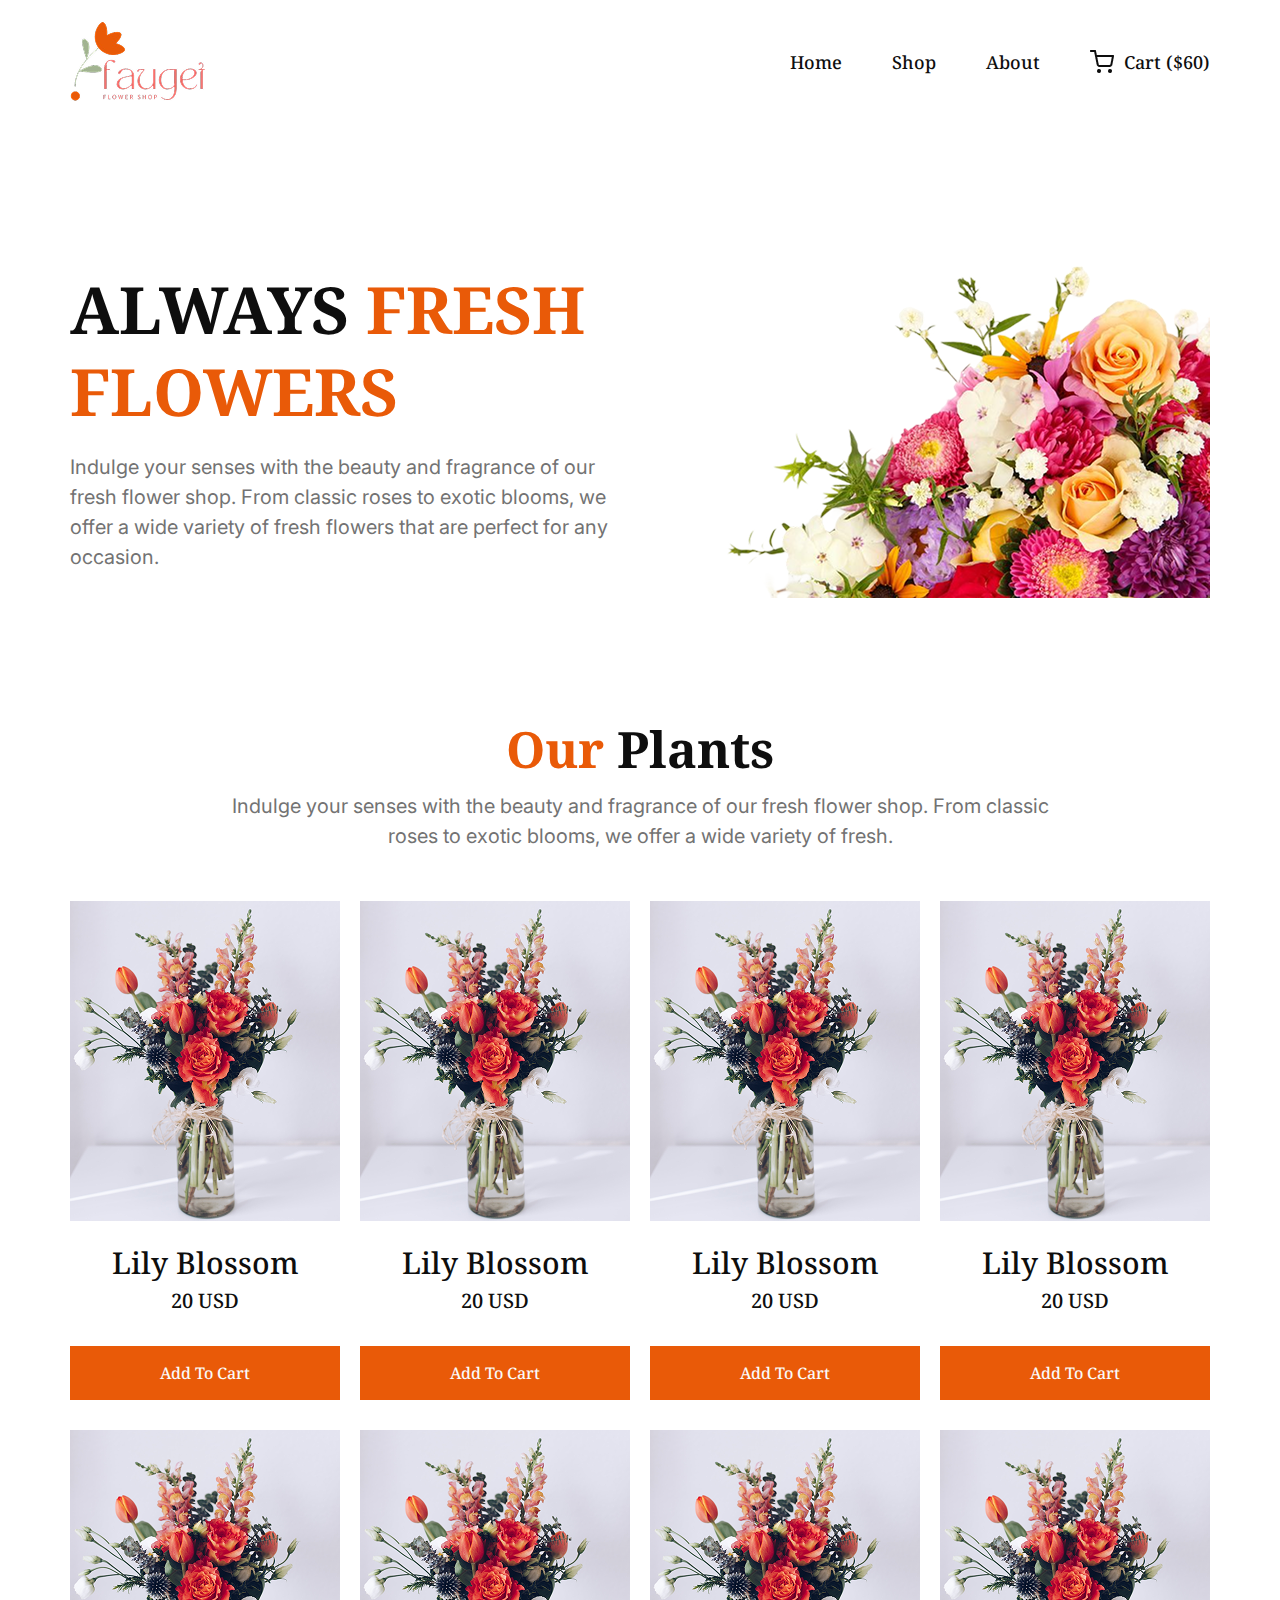
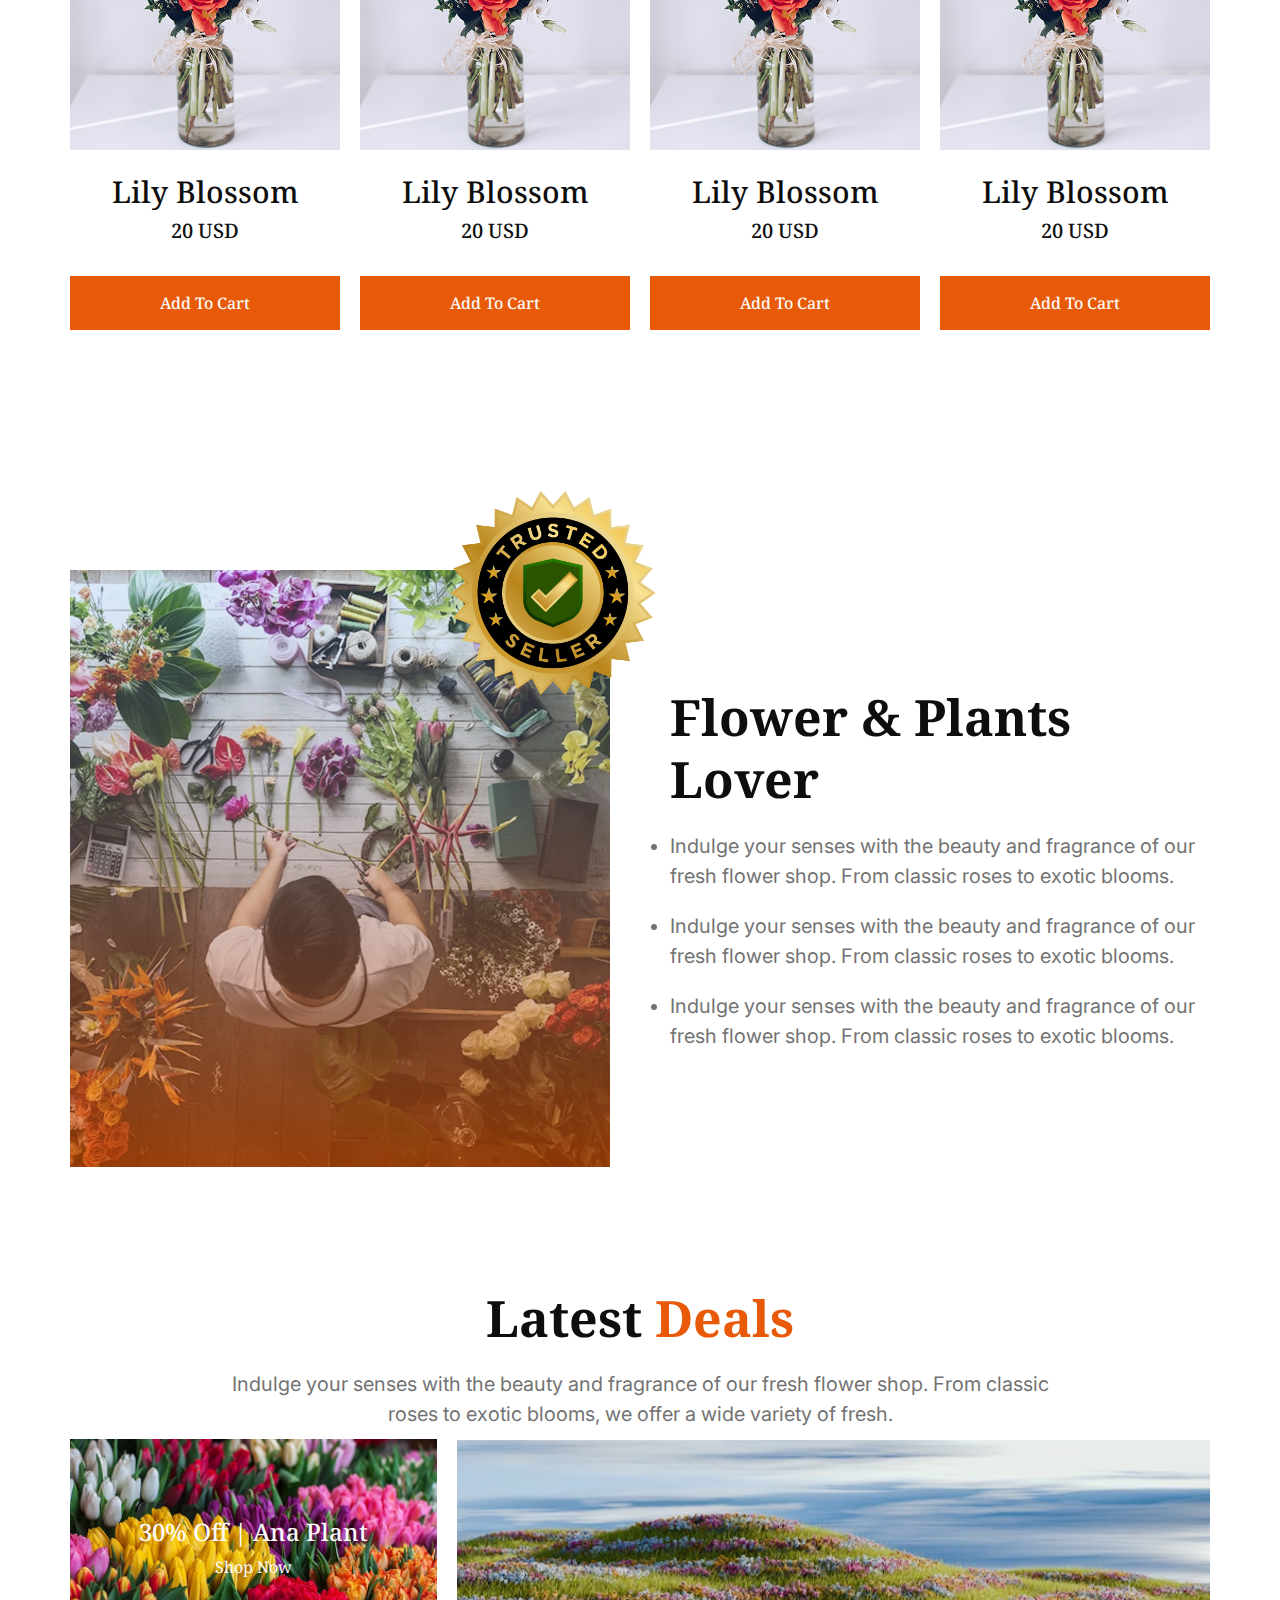
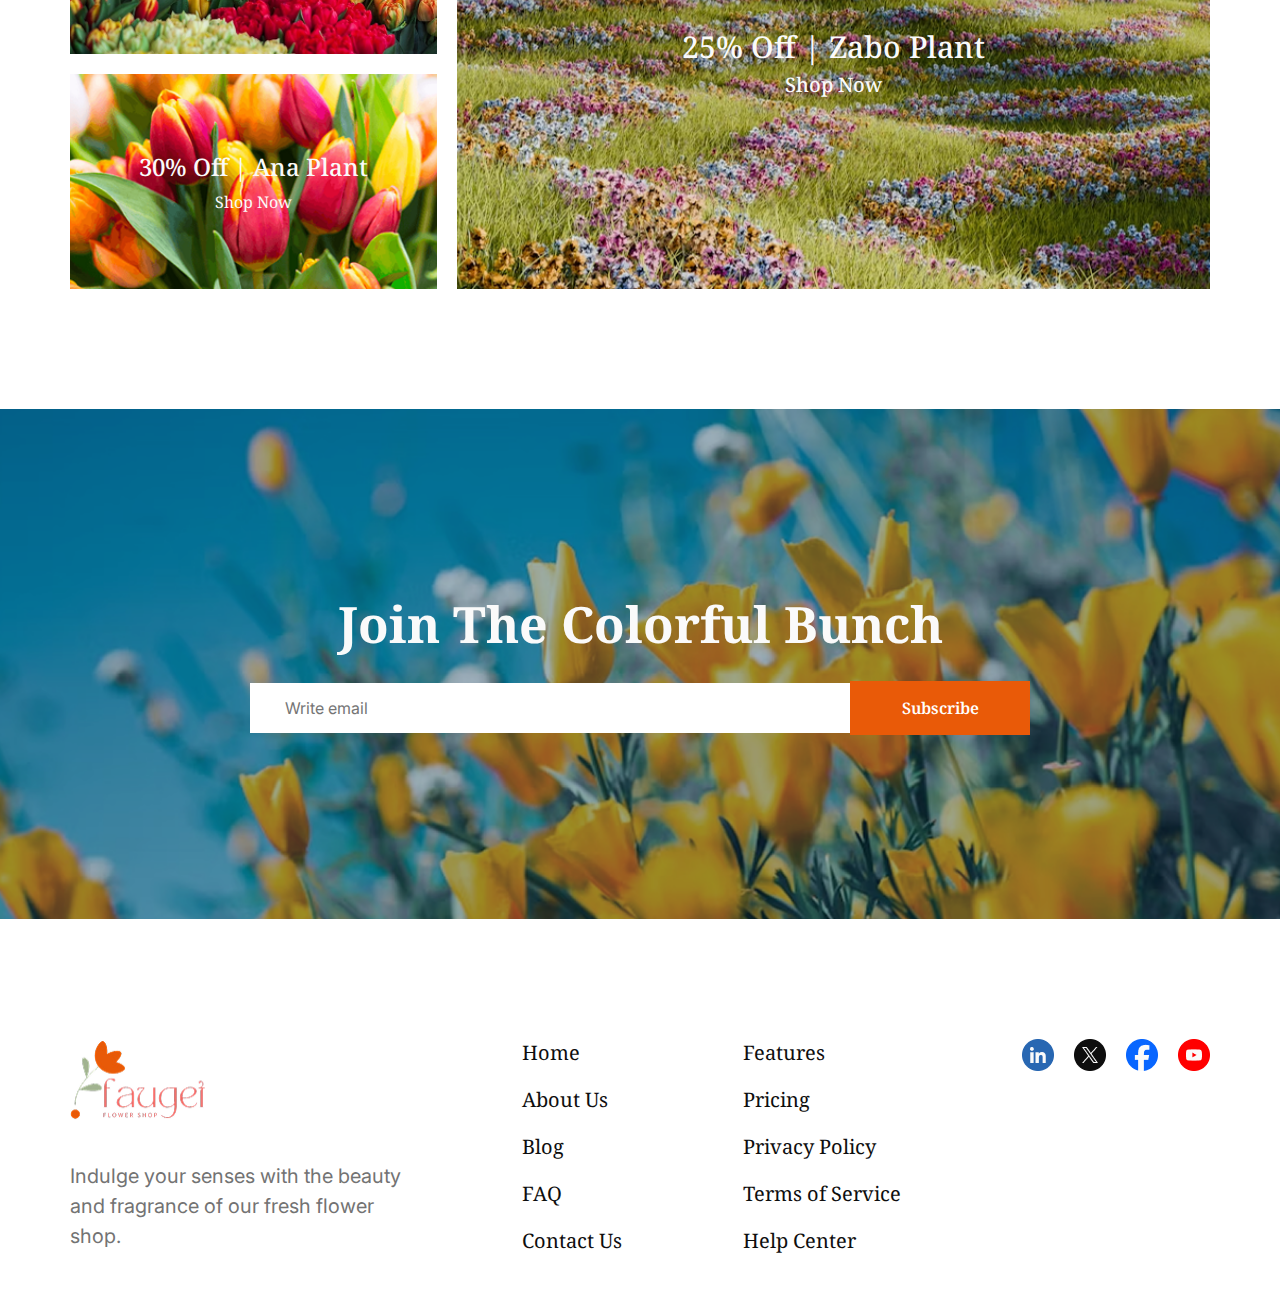
<file: index.html>
<html lang="en">
<head>
    <meta charset="UTF-8">
    <meta name="viewport" content="width=device-width, initial-scale=1.0">
    <title>ph-assignment-02</title>

    <!-- css sheet add -->
    <link rel="stylesheet" href="style.css">

    <!-- fonts add-->
     <link rel="preconnect" href="https://fonts.googleapis.com">
     <link rel="preconnect" href="https://fonts.gstatic.com" crossorigin>
     <link href="https://fonts.googleapis.com/css2?family=Noto+Serif:ital,wght@0,100..900;1,100..900&display=swap" rel="stylesheet">
     <link href="https://fonts.googleapis.com/css2?family=Inter:ital,opsz,wght@0,14..32,100..900;1,14..32,100..900&display=swap" rel="stylesheet">

</head>
<body>
    <!-- navbar -->
    <header>
        <div id="navbar">
            <div class="logo"><img src="B12A02-Responsive-Flowers/assets/logo.png" alt="logo"></div>
            <nav>
                <div class="menu-cart">
                <div class="menu">
                    <a class="link" href="#">Home</a>
                    <a class="link" href="#">Shop</a>
                    <a class="link" href="#">About</a>
                </div>
                <div><a id="navlink-phone" href="#"><img id="cart-icon" src="B12A02-Responsive-Flowers/assets/shopping-cart.png" alt="cart-icon">Cart ($60)</a></div>
            </div>
            </nav>
        </div>
    </header>
    <main>
        <!-- Hero Section -->
         <section id="hero-section">
            <div class="hero-contents"><h1><span class="headline-black">ALWAYS</span> FRESH FLOWERS</h1>
            <p class="paragraph">Indulge your senses with the beauty and fragrance of our fresh flower shop. From classic roses to exotic blooms, we offer a wide variety of fresh flowers that are perfect for any occasion. </p></div>
            <div class="hero-image"><img src="B12A02-Responsive-Flowers/assets/hero-flower.png" alt="hero-flower"></div>
         </section>

        <!-- Plants Section -->
         <section id="plants-section">
            <div class="headline">
                <h2>Our <span class="headline-black">Plants</span></h2>
                <p class="paragraph">Indulge your senses with the beauty and fragrance of our fresh flower shop. From classic <br> roses to exotic blooms, we offer a wide variety of fresh.</p>
            </div>
            <div class="plants-section-contents">
                <div class="plants-card">
                    <div><img src="B12A02-Responsive-Flowers/assets/sample-flower-image.png" alt="sample-flower-image"></div>
                    <div class="card-contents">
                        <div class="card-headline">
                            <h3>Lily Blossom</h3>
                            <h5>20 USD</h5>
                        </div>
                    <button>Add to cart</button>
                </div>
                </div>
                <div class="plants-card">
                    <div><img src="B12A02-Responsive-Flowers/assets/sample-flower-image.png" alt="sample-flower-image"></div>
                    <div class="card-contents">
                        <div class="card-headline">
                            <h3>Lily Blossom</h3>
                            <h5>20 USD</h5>
                        </div>
                    <button>Add to cart</button>
                </div>
                </div>
                <div class="plants-card">
                    <div><img src="B12A02-Responsive-Flowers/assets/sample-flower-image.png" alt="sample-flower-image"></div>
                    <div class="card-contents">
                        <div class="card-headline">
                            <h3>Lily Blossom</h3>
                            <h5>20 USD</h5>
                        </div>
                    <button>Add to cart</button>
                </div>
                </div>
                <div class="plants-card">
                    <div><img src="B12A02-Responsive-Flowers/assets/sample-flower-image.png" alt="sample-flower-image"></div>
                    <div class="card-contents">
                        <div class="card-headline">
                            <h3>Lily Blossom</h3>
                            <h5>20 USD</h5>
                        </div>
                    <button>Add to cart</button>
                </div>
                </div>
                <div class="plants-card">
                    <div><img src="B12A02-Responsive-Flowers/assets/sample-flower-image.png" alt="sample-flower-image"></div>
                    <div class="card-contents">
                        <div class="card-headline">
                            <h3>Lily Blossom</h3>
                            <h5>20 USD</h5>
                        </div>
                    <button>Add to cart</button>
                </div>
                </div>
                <div class="plants-card">
                    <div><img src="B12A02-Responsive-Flowers/assets/sample-flower-image.png" alt="sample-flower-image"></div>
                    <div class="card-contents">
                        <div class="card-headline">
                            <h3>Lily Blossom</h3>
                            <h5>20 USD</h5>
                        </div>
                    <button>Add to cart</button>
                </div>
                </div>
                <div class="plants-card">
                    <div><img src="B12A02-Responsive-Flowers/assets/sample-flower-image.png" alt="sample-flower-image"></div>
                    <div class="card-contents">
                        <div class="card-headline">
                            <h3>Lily Blossom</h3>
                            <h5>20 USD</h5>
                        </div>
                    <button>Add to cart</button>
                </div>
                </div>
                <div class="plants-card">
                    <div><img src="B12A02-Responsive-Flowers/assets/sample-flower-image.png" alt="sample-flower-image"></div>
                    <div class="card-contents">
                        <div class="card-headline">
                            <h3>Lily Blossom</h3>
                            <h5>20 USD</h5>
                        </div>
                    <button>Add to cart</button>
                </div>
                </div>
            </div>
         </section>
                <!-- Trusted Plant Lover Badge -->
         <section id="trusted-plant-lover-badge">
            <div class="badge_image_contents">
                <img id="flower-store" src="B12A02-Responsive-Flowers/assets/flower-store.png" alt="flower-store">
                <img id="badge" src="B12A02-Responsive-Flowers/assets/trusted-badge.png" alt="badge">
            </div>
            <div class="badge_text_contents">
                <h2><span class="headline-black">Flower & Plants <br> Lover</span> </h2>
                <div class="list">
                    <ul>
                        <li>Indulge your senses with the beauty and fragrance of our fresh flower shop. From classic roses to exotic blooms.</li>
                        <li>Indulge your senses with the beauty and fragrance of our fresh flower shop. From classic roses to exotic blooms.</li>
                        <li>Indulge your senses with the beauty and fragrance of our fresh flower shop. From classic roses to exotic blooms.</li>
                    </ul>
                </div>
            </div>
         </section>
        
        <!-- Latest Deals -->
         <section id="latest-deals">
            <div class="headline">
                <div class="hero-contents"><h2><span class="headline-black">Latest</span> Deals</h2>
                <p class="paragraph">Indulge your senses with the beauty and fragrance of our fresh flower shop. From classic <br> roses to exotic blooms, we offer a wide variety of fresh.</p>
            </div>
            <div class="grid-cards">
                <div class="left-cards">
                    <div class="deal-1">
                        <h4 class="grid-cards-heading">30% Off | Ana  Plant</h4>
                        <h6 class="grid-cards-heading"><a class="card-link" href="#">Shop Now</a></h6>
                    </div>
                    <div class="deal-2">
                        <h4 class="grid-cards-heading">30% Off | Ana  Plant</h4>
                        <h6 class="grid-cards-heading"><a class="card-link" href="#">Shop Now</a></h6>
                    </div>
                </div>
                <div class="right-cards">
                    <div class="deal-3">
                        <h3 class="grid-cards-heading">25% Off | Zabo Plant</h3>
                        <h5 class="grid-cards-heading"> <a class="card-link" href="#">Shop Now</a></h5>
                    </div>
                </div>
            </div>
         </section>
        
        <!-- Join Section -->
         <section id="join-section">
            <h2 id="headline-white">Join the colorful Bunch</h2>
            <form class="subscribe-form">
                <input type="email" placeholder="Write email" required>
                <button type="submit">Subscribe</button>
            </form>
         </section>
    </main>
    
    <!-- Footer Section -->
     <footer id="footer-section">
        <div class="row-1">
            <img id="logo" src="B12A02-Responsive-Flowers/assets/logo.png" alt="logo">
            <p class="paragraph">Indulge your senses with the beauty <br> and fragrance of our fresh flower <br> shop.</p>
        </div>
        <div class="row-2">
            <a class="footer-link" href="#">Home</a>
            <a class="footer-link" href="#">About Us</a>
            <a class="footer-link" href="#">Blog</a>
            <a class="footer-link" href="#">FAQ</a>
            <a class="footer-link" href="#">Contact Us</a>
        </div>
        <div class="row-3">
            <a class="footer-link" href="#">Features</a>
            <a class="footer-link" href="#">Pricing</a>
            <a class="footer-link" href="#">Privacy Policy</a>
            <a class="footer-link" href="#">Terms of Service</a>
            <a class="footer-link" href="#">Help Center</a>
        </div>
        <div class="row-4">
            <a href="#"><img src="B12A02-Responsive-Flowers/assets/linkedin.png" alt="linkedin"></a>
            <a href="#"><img src="B12A02-Responsive-Flowers/assets/x.png" alt="x"></a>
            <a href="#"><img src="B12A02-Responsive-Flowers/assets/facebook.png" alt="facebook"></a>
            <a href="#"><img src="B12A02-Responsive-Flowers/assets/youtube.png" alt="youtube"></a>
        </div>
     </footer>
</body>
</html>
</file>
<file: style.css>
/* global style */

* {
    margin: 0px;
    padding: 0px;
    box-sizing: border-box;
}

body {
    background-color: #ffffff;
}

/* button-style */

button {

    background-color: #E95A08;
    border: 1px solid #E95A08;
    color: #fafafa;
    font-family: 'Noto Serif', serif;
    font-size: 16px;
    font-weight: 500;
    text-transform: capitalize;
    padding: 15px;
    transition: all 0.3s ease-in-out;
}

button:hover {
    background-color: #fafafa;
    color: #E95A08;
    border: 1px solid #E95A08;
    cursor: pointer;
}

/* font-style */

h1, h2, h3, h4, h5, h6 {
    font-family: 'Noto Serif', serif;
    text-transform: capitalize;
    line-height: 1.25em;
    margin: 0;
}

h1 {
    font-size: 65px;
    font-weight: 700;
    color: #E95A08;
}

h2 {
    font-size: 50px;
    font-weight: 700;
    color: #E95A08;
}

h3 {
    font-size: 30px;
    font-weight: 500;
    color: #0e0e0e;
}

h4 {
    font-size: 24px;
    font-weight: 500;
    line-height: 1.5em;
    color: #737373;
}

h5 {
    font-size: 20px;
    font-weight: 500;
    line-height: 1.5em;
    color: #0e0e0e;
}

h6 {
    font-size: 16px;
    font-weight: 400;
    line-height: 1.5em;
    color: #0e0e0e;
}

.paragraph {
    font-family: 'Inter', sans-serif;
    font-size: 20px;
    font-weight: 400;
    color: #737373;
    margin: 0;
    line-height: 1.5em;
}





/* navbar */

#navbar {
    max-width: 1140px;
    margin-left: auto;
    margin-right: auto;
    display: flex;
    flex-direction: row;
    justify-content: space-between;
    align-items: center;
    padding: 20px 0px;
}

.menu {
    display: flex;
    flex-direction: row;
    gap: 50px;
}

.menu-cart {
    display: flex;
    flex-direction: row;
    gap: 50px;
}

#cart-icon {
    width: 24px;
    height: 24px;
}

.link {
    font-family: 'Noto Serif', serif;
    font-size: 18px;
    font-weight: 500;
    text-decoration: none;
    color: #0e0e0e;
    transition: color 0.3s ease;
    display: flex;
    align-items: center;
    gap: 10px;
}

.link:hover {
    color: #E95A08;
}

#navlink-phone {
    font-family: 'Noto Serif', serif;
    font-size: 18px;
    font-weight: 500;
    text-decoration: none;
    color: #0e0e0e;
    transition: color 0.3s ease;
    display: flex;
    align-items: center;
    gap: 10px;
}

/* hero-section */

#hero-section {
    max-width: 1140px;
    padding: 120px 0px;
    margin-left: auto;
    margin-right: auto;
    display: flex;
    flex-direction: row;
    justify-content: space-between;
    align-items: center;
}

#h1-black {
    color: #0e0e0e;
}

.hero-contents {
    display: flex;
    flex-direction: column;
    gap: 20px;
}

/* Trusted Plant Lover Badge */

#trusted-plant-lover-badge {
    max-width: 1140px;
    padding: 120px 0px;
    margin-left: auto;
    margin-right: auto;
    display: flex;
    flex-direction: row;
    justify-content: space-between;
    align-items: center;
    gap: 60px;
}


.badge_image_contents {
    display: flex;
    flex-direction: column;
}

.badge_text_contents {
    display: flex;
    flex-direction: column;
    gap: 20px;
}

.headline-black {
    color: #0e0e0e;
}

li {
    font-family: 'Inter', sans-serif;
    font-size: 20px;
    font-weight: 400;
    color: #737373;
    margin: 0;
    line-height: 1.5em;
}

ul {
    display: flex;
    flex-direction: column;
    gap: 20px;
}

.badge_image_contents {
  position: relative;
}
#badge {
  position: absolute;
  top: -120px;
  left: 340px;
  width: 286px;
}

/* Plants Section */

#plants-section {
    max-width: 1140px;
    padding: 0px 0px 120px 0px;
    margin-left: auto;
    margin-right: auto;
    display: flex;
    flex-direction: column;
    justify-content: space-between;
    align-items: center;
    gap: 50px;
}

.headline {
    display: flex;
    flex-direction: column;
    text-align: center;
    gap: 10px;
}

.plants-section-contents {
    display: grid;
    grid-template-columns: 1fr 1fr 1fr 1fr;
    row-gap: 30px;
    column-gap: 20px;
    flex-wrap: wrap;
}

.plants-card {
    display: flex;
    flex-direction: column;
    gap: 20px;
}

.card-contents {
    display: flex;
    flex-direction: column;
    gap: 30px;
}

.card-headline {
    display: flex;
    flex-direction: column;
    gap: 5px;
    text-align: center;
}


/* Latest Deals */

#latest-deals {
    max-width: 1140px;
    padding: 0px 0px 120px 0px;
    margin-left: auto;
    margin-right: auto;
    display: flex;
    flex-direction: column;
    justify-content: space-between;
    align-items: center;
    gap: 50px;
}

.grid-cards {
    display: flex;
    flex-direction: row;
    justify-content: space-between;
    gap: 20px;
}

.left-cards {
    display: flex;
    flex-direction: column;
    gap: 20px;
}

.right-cards {
    display: flex;
    flex-direction: column;
}

.deal-1 {
    width: 367px;
    height: 215px;
    background-image: url('B12A02-Responsive-Flowers/assets/deal-bloom.png');
    background-size: cover;
    background-repeat: no-repeat;
    background-position: center;
    display: flex;
    flex-direction: column;
    gap: 5px;
    text-align: center;
    justify-content: center;
}

.deal-2 {
    width: 367px;
    height: 215px;
    background-image: url('B12A02-Responsive-Flowers/assets/deal-ana.png');
    background-size: cover;
    background-repeat: no-repeat;
    background-position: center;
    display: flex;
    flex-direction: column;
    gap: 5px;
    text-align: center;
    justify-content: center;
}

.deal-3 {
    width: 753px;
    height: 450px;
    background-image: url('B12A02-Responsive-Flowers/assets/deal-zabo.png');
    background-size: cover;
    background-repeat: no-repeat;
    background-position: center;
    display: flex;
    flex-direction: column;
    gap: 5px;
    text-align: center;
    justify-content: center;
}

.grid-cards-heading {
    color: #fafafa;
}

.card-link {
    color: #fafafa;
    text-decoration: none;
}

/* Join Section */

#join-section {
    width: 100%;
    height: 510px;
    background-image: url('B12A02-Responsive-Flowers/assets/news-letter-bg.png');
    background-size: cover;
    background-repeat: no-repeat;
    background-position: center;
    display: flex;
    flex-direction: column;
    gap: 25px;
    text-align: center;
    justify-content: center;
}

#headline-white {
    color: #fafafa;
}

.subscribe-form {
  display: flex;
  flex-direction: row;
  max-width: 800px;
  width: 100%;
  justify-content: center;
  align-items: center;
  margin: 0 auto;
  gap: 0;
}

.subscribe-form input {
  padding: 15px 35px;
  font-size: 16px;
  width: 600px;
  border: none;
  font-family: 'Inter', sans-serif;
}

.subscribe-form button {
  background-color: #E95A08;
  color: #fff;
  width: 180px;
  padding: 16px 28px;
  font-size: 16px;
  font-weight: 600;
  cursor: pointer;
  border: none;
  transition: background-color 0.3s ease;
  font-family: 'Noto Serif', serif;
}

.subscribe-form button:hover {
  background-color: #c94d06;
}

/* Footer Section */

#footer-section {
    max-width: 1140px;
    padding: 120px 0px 50px 0px;
    margin-left: auto;
    margin-right: auto;
    display: flex;
    flex-direction: row;
    justify-content: space-between;
    align-items: flex-start;
}

.row-1 {
    display: flex;
    flex-direction: column;
    gap: 40px;
}

.row-2 {
    display: flex;
    flex-direction: column;
    gap: 20px;
}

.row-3 {
    display: flex;
    flex-direction: column;
    gap: 20px;
}

.row-4 {
    display: flex;
    flex-direction: row;
    gap: 20px;
}

.footer-link {
    font-family: 'Noto Serif', serif;
    font-size: 20px;
    font-weight: 400;
    text-decoration: none;
    color: #0e0e0e;
}

.footer-link:hover {
    color: #E95A08;
}

#logo {
    width: 135px;
    height: 82px;
}


 /* Mobile Responsive */

@media (max-width: 575.98px) {
    
    /* Navbar */

    #navbar {
        width: 100%;
        display: flex;
        flex-direction: row;
        padding: 20px 15px;
        align-items: center;
    }

    .link {
        display: none;
    }

    /* Hero Section */

    #hero-section {
        display: flex;
        flex-direction: column;
        padding: 60px 15px;
        flex-direction: column-reverse;
        gap: 20px;
        align-items: center;
        justify-content: center;
    }

    .hero-contents, h1 {
        font-size: 48px;
    }

    .hero-contents {
        display: flex;
        flex-direction: column;
        justify-content: center;
        align-items: center;
    }

    .hero-image {
        max-width: 100%;
        height: auto;
        display: block;
        overflow: hidden;
    }

    /* Trusted Plant Lover Badge */

    #trusted-plant-lover-badge {
    padding: 60px 15px;
    display: flex;
    flex-direction: column;
    }

    #badge {
        display: none;
    }

    /* Plants Section */
    
    .plants-section {
        display: flex;
        flex-direction: column;
        padding: 0px 15px 60px 15px;
    }
    .plants-section-contents {
        display: grid;
        row-gap: 20px;
        column-gap: 10px;
        grid-template-columns: 1fr 1fr;
    }

    ul {
        padding: 0px 15px;
    }

    .card-headline, h3 {
        font-size: 30px;
    }

    /* Latest Deals */

    #latest-deals {
        padding: 0px 15px 60px 15px;
        display: flex;
        flex-direction: column;
        align-items: center;
    }

    .grid-cards {
        display: flex;
        width: 100%;
        flex-direction: column;
        justify-content: space-between;
        gap: 20px;
    }

    .left-cards {
        display: flex;
        width: 100%;
        flex-direction: column;
        gap: 20px;
    }
    
    .right-cards {
        display: flex;
        width: 100%;
        flex-direction: column;
    }

    .deal-1 {
        width: 100%;
        height: 215px;
        background-image: url('B12A02-Responsive-Flowers/assets/deal-bloom.png');
        background-size: cover;background-repeat: no-repeat;
        background-position: center;
        display: flex;
        flex-direction: column;
        gap: 5px;
        border-radius: 20px;
        text-align: center;
        justify-content: center;
    }
    
    .deal-2 {
        width: 100%;
        height: 215px;
        background-image: url('B12A02-Responsive-Flowers/assets/deal-ana.png');
        background-size: cover;
        background-repeat: no-repeat;
        background-position: center;
        display: flex;
        flex-direction: column;
        gap: 5px;
        border-radius: 20px;
        text-align: center;
        justify-content: center;
    }

    .deal-3 {
        width: 100%;
        height: 215px;
        background-image: url('B12A02-Responsive-Flowers/assets/deal-zabo.png');
        background-size: cover;
        background-repeat: no-repeat;
        background-position: center;
        display: flex;
        flex-direction: column;
        gap: 0px;
        border-radius: 20px;
        text-align: center;
        justify-content: center;
    }

    .grid-cards-heading {
        font-size: 30px;
        color: #fafafa;
    }   

    .card-link {
        color: #fafafa;
        font-size: 18px;
        text-decoration: none;
    }
    
    /* Join Section */

    #join-section {
        width: 100%;
        height: 400px;
        padding: 0px 15px;
        background-image: url('B12A02-Responsive-Flowers/assets/news-letter-bg.png');
        background-size: cover;
        background-repeat: no-repeat;
        background-position: center;
        display: flex;
        flex-direction: column;
        gap: 25px;
        text-align: center;
        justify-content: center;
    }

    #join-section, h2 {
        font-size: 36px;
    }

    #headline-white {
        color: #fafafa;
    }

    .subscribe-form input {
        padding: 15px 35px;
        font-size: 16px;
        border: none;
        width: 600px;
        font-family: 'Inter', sans-serif;
    }

    .subscribe-form button {
        background-color: #E95A08;
        color: #fff;
        width: 180px;
        padding: 15px 28px;
        font-size: 16px;
        font-weight: 600;
        border: none;
        cursor: pointer;
        transition: background-color 0.3s ease;
        font-family: 'Noto Serif', serif;
    }

    .subscribe-form button:hover {
        background-color: #c94d06;
    }

    #footer-section {
        display: flex;
        flex-direction: column;
        padding: 60px 15px 20px 15px;
        gap: 20px;
    }
}
</file>
